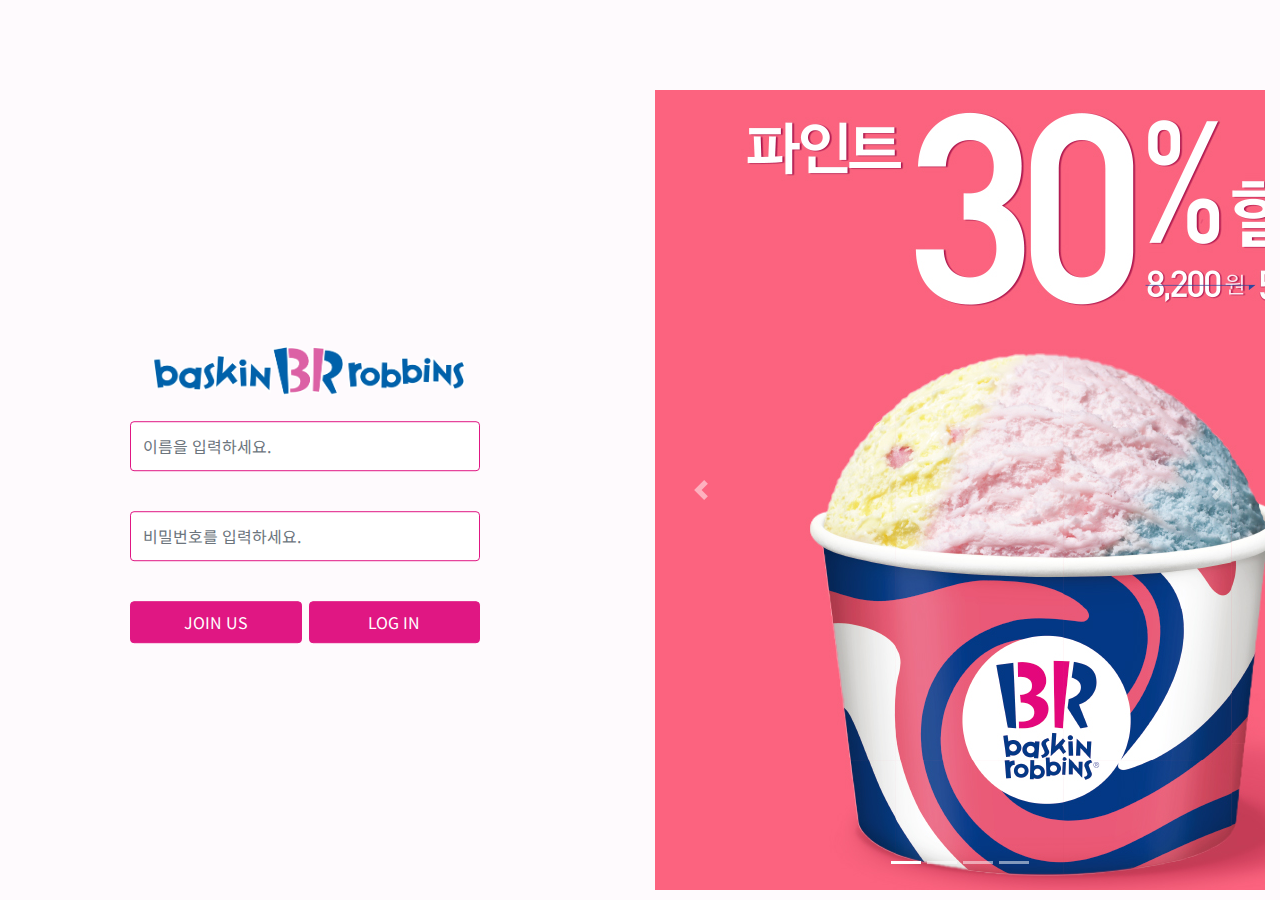
<file: index.html>
<!DOCTYPE html>
<html>

<head>
    <meta charset="utf-8">
    <title>배스킨 라빈스 31</title>
    <meta name="viewport" content="width=device-width, initial-scale=1">
    <link rel="stylesheet" href="https://maxcdn.bootstrapcdn.com/bootstrap/4.5.2/css/bootstrap.min.css">
    <script src="https://ajax.googleapis.com/ajax/libs/jquery/3.5.1/jquery.min.js"></script>
    <script src="https://cdnjs.cloudflare.com/ajax/libs/popper.js/1.16.0/umd/popper.min.js"></script>
    <script src="https://maxcdn.bootstrapcdn.com/bootstrap/4.5.2/js/bootstrap.min.js"></script>
    <link rel="stylesheet" href="./css/style_index.css">
    <script type="text/javascript" src="./js/script_index.js"></script>
</head>

<body>
    <div class="container-fluid">
        <div class="row" id="wrap">
            <div class="col-sm-6 left">
                <div class="box row">
                    <img src="./images/logo.png" alt="logo">
                    <div class="form-group col-sm-12 mt-4 pl-0 pr-0">
                        <input type="text" class="form-control" id="usr" placeholder="이름을 입력하세요.">
                        <div class="invisible text-danger">invaild</div>
                    </div>
                    <div class="form-group col-sm-12 pl-0 pr-0">
                        <input type="password" class="form-control" id="pwd" placeholder="비밀번호를 입력하세요.">
                        <div class="invisible text-danger">invaild</div>
                    </div>
                    <button type="button" id="join" class="btn col-sm-6 pt-2 pb-2">JOIN US</button>
                    <!-- <div class="col-sm-2"></div> -->
                    <button type="button" id="login" class="btn col-sm-6 pt-2 pb-2">LOG IN</button>
                </div>
            </div>
            <div class="col-sm-6 right align-content-center">
                <div id="demo" class="carousel slide" data-ride="carousel">

                    <!-- Indicators -->
                    <ul class="carousel-indicators">
                        <li data-target="#demo" data-slide-to="0" class="active"></li>
                        <li data-target="#demo" data-slide-to="1"></li>
                        <li data-target="#demo" data-slide-to="2"></li>
                        <li data-target="#demo" data-slide-to="3"></li>
                    </ul>

                    <!-- The slideshow -->
                    <div class="carousel-inner">
                        <div class="carousel-item active">
                            <img src="./images/b1.png" alt="photo">
                        </div>
                        <div class="carousel-item">
                            <img src="./images/b2.png" alt="photo">
                        </div>
                        <div class="carousel-item">
                            <img src="./images/b3.png" alt="photo">
                        </div>
                        <div class="carousel-item">
                            <img src="./images/b4.png" alt="photo">
                        </div>
                    </div>

                    <!-- Left and right controls -->
                    <a class="carousel-control-prev" href="#demo" data-slide="prev">
                        <span class="carousel-control-prev-icon"></span>
                    </a>
                    <a class="carousel-control-next" href="#demo" data-slide="next">
                        <span class="carousel-control-next-icon"></span>
                    </a>

                </div>
            </div>
        </div>
    </div>
    <!-- The Modal -->
    <div class="modal" id="myModal">
        <div class="modal-dialog">
            <div class="modal-content">

                <!-- Modal Header -->
                <div class="modal-header">
                    <h4 class="modal-title">가입 완료</h4>
                    <button type="button" class="close" data-dismiss="modal">&times;</button>
                </div>

                <!-- Modal body -->
                <div class="modal-body">
                    가입을 축하합니다.
                </div>

                <!-- Modal footer -->
                <div class="modal-footer">
                    <button type="button" class="btn btn-danger" data-dismiss="modal">Close</button>
                </div>

            </div>
        </div>
    </div>
</body>

</html>
</file>
<file: css/style_index.css>
@import url('https://fonts.googleapis.com/css2?family=Noto+Sans+KR:wght@100;300;400;500;700;900&display=swap');
@import url('https://fonts.googleapis.com/css2?family=Black+Han+Sans&display=swap');
body{
    background-color: #fefafd;
    font-family: 'Noto Sans KR', sans-serif;
}

.left{
    position: relative;
}
.box{
    position: absolute;
    top:50%; left: 50%;
    transform: translate(-50%, -50%);
}
.box > img{
    width:100%;
}
.form-group > input{
    height:50px;
    border: 1px solid #e01783;
}
.btn{
    background-color: #e01783;
    color:white;
    max-width: 49%;
    border:1px solid #e01783;
}
.btn:hover{
    background-color: white;
    color:#e01783;
}
.btn:first-child{
    margin-right:2%;
}
.btn:last-child{
    margin-left:2%;
}
#demo{
    max-width:800px;
}
#wrap{
    margin-top:90px;
}
#login > a{
    width:100%;
    height:100%;
    display: block;
}
</file>
